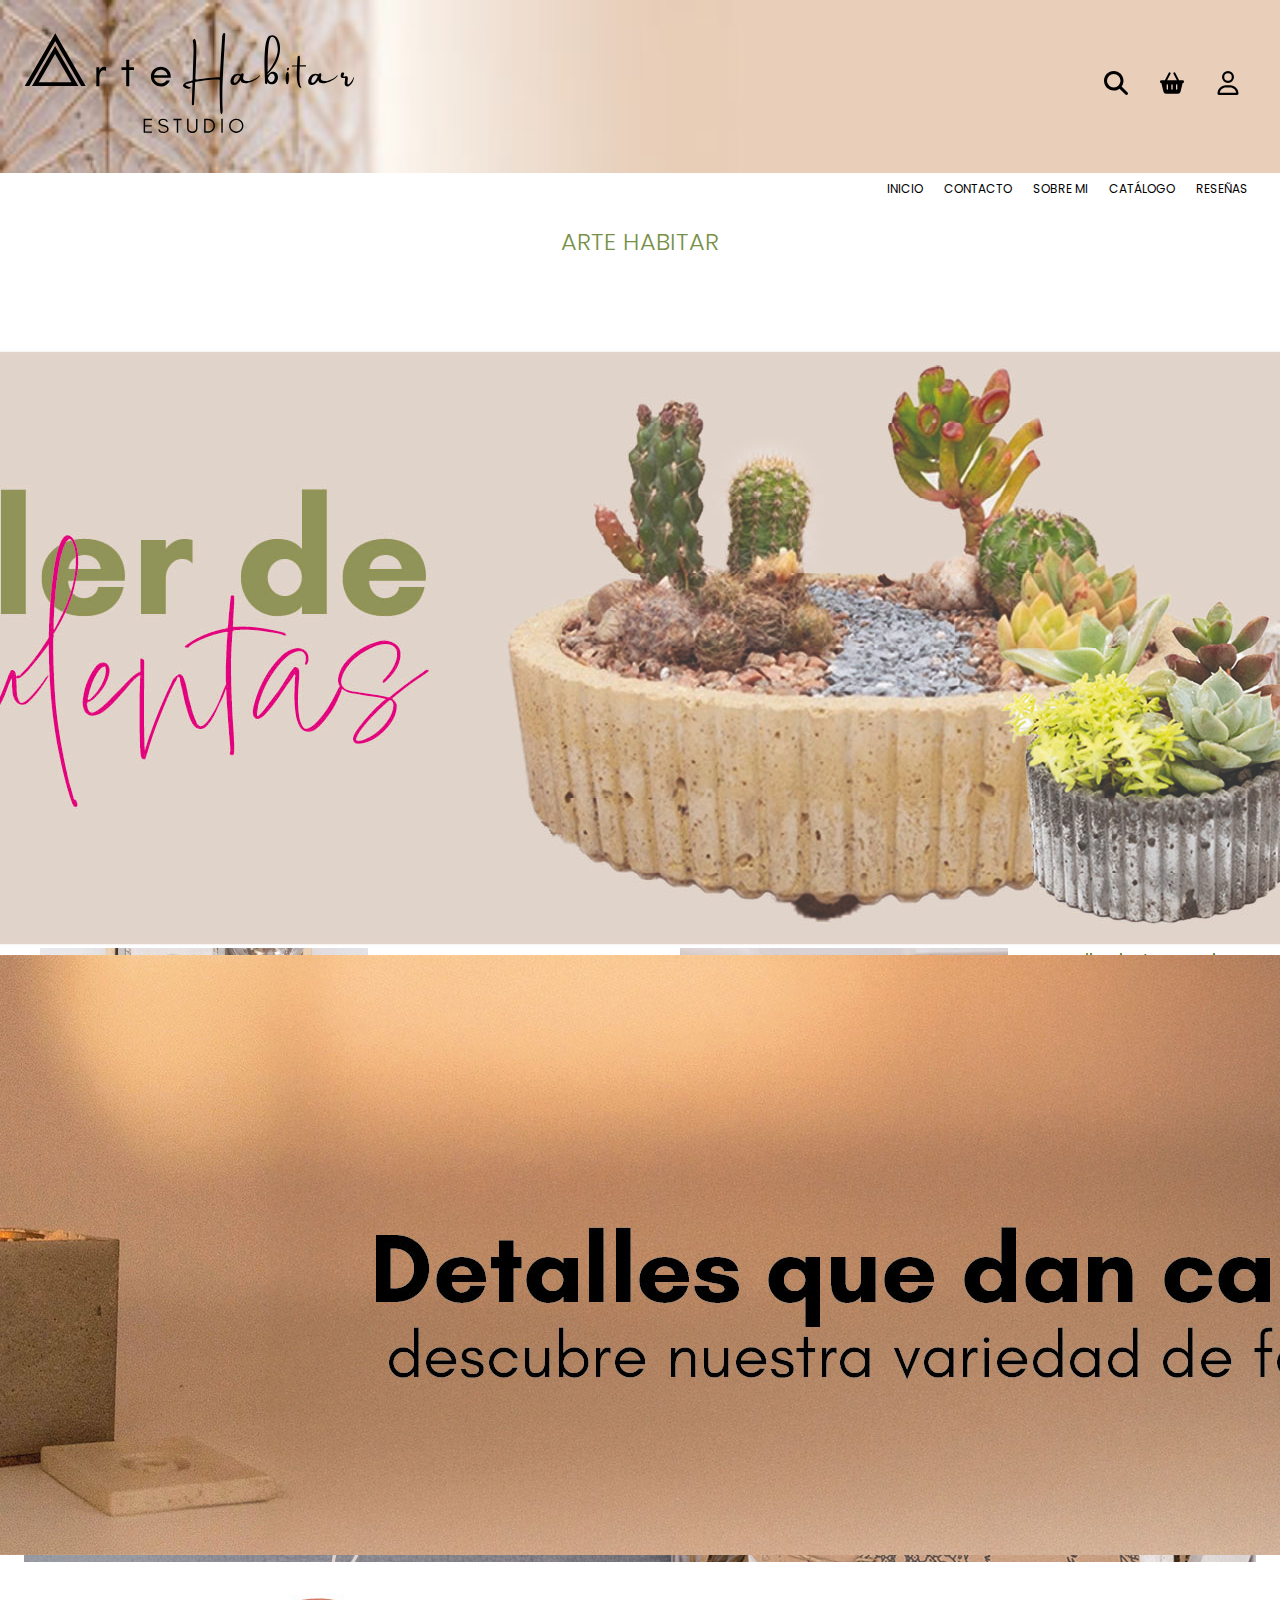
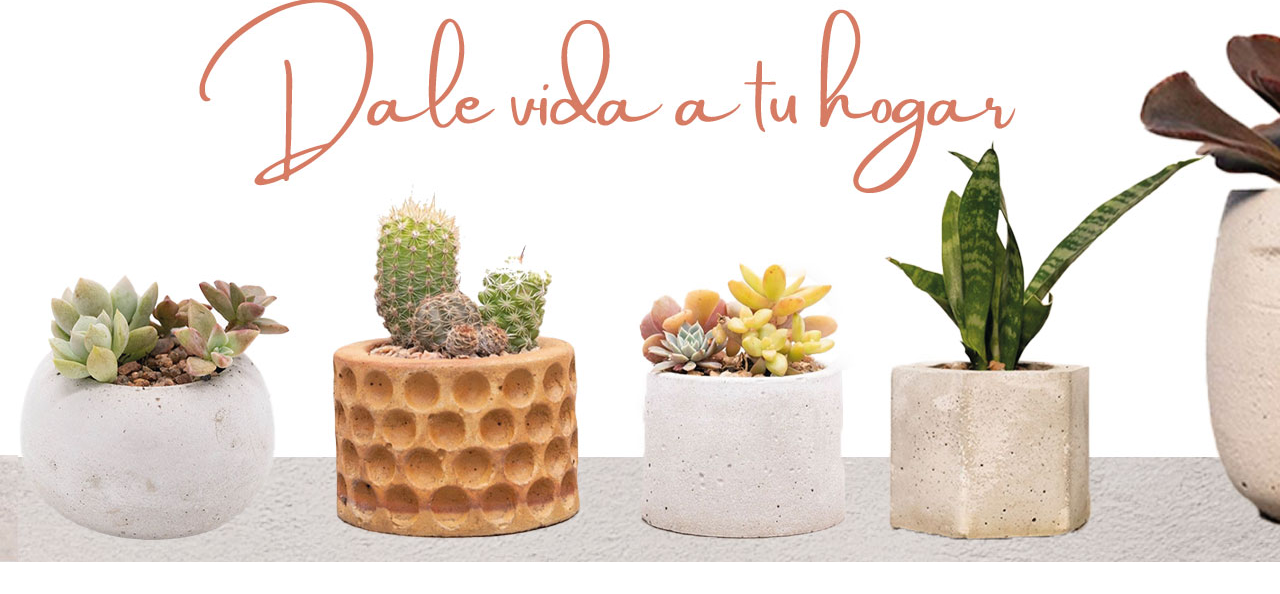
<file: index.html>
<!DOCTYPE html>
<html lang="en">
<head>
    <meta charset="UTF-8">
    <meta name="viewport" content="width=device-width, initial-scale=1.0">
    <title>Inicio</title>
    <link href="https://cdn.jsdelivr.net/npm/bootstrap@5.3.7/dist/css/bootstrap.min.css" rel="stylesheet" integrity="sha384-LN+7fdVzj6u52u30Kp6M/trliBMCMKTyK833zpbD+pXdCLuTusPj697FH4R/5mcr" crossorigin="anonymous">
    <link rel="stylesheet" href="./css/style.css">
</head>
<body class="containerFluid">
    <div class="navBar">
        <div class="navTop">
            <div class="logo">
                <a href="./index.html"><img src="./assets/logos/logo-extendido.svg" alt="logo de arteHabitar"></a>
            </div>
            <div class="navR">
                    <i class="fa-regular fa-magnifying-glass"><img src="./assets/icons/magnifying-glass-solid.svg" alt=""></i>
                    <i class="fa-regular fa-basket-shopping"><img src="./assets/icons/basket-shopping-solid.svg" alt=""></i>
                    <i class="fa-regular fa-user"><img src="./assets/icons/user-regular.svg" alt=""></i>
                </div>
            </div>
        <div class="menu">
            <nav>
                <ul>
                    <li>
                        <a href="./index.html">INICIO</a>
                        <a href="./pages/contacto.html">CONTACTO</a>
                        <a href="./pages/sobreMi.html">SOBRE MI</a>
                        <a href="./pages/catalogo.html">CATÁLOGO</a>
                        <a href="./pages/resena.html">RESEÑAS</a>
                    </li>
                </ul>
            </nav>
        </div>
    </div>
    <div class="titulo">
            <h1>ARTE HABITAR</h1>
    </div>
    <div class="grid-slider"> 
        <div id="homeSliderBanner" class="carousel slide" data-bs-ride="carousel">
            <div class="carousel-indicators">
                <button type="button" data-bs-target="#homeSliderBanner" data-bs-slide-to="0" class="active" aria-current="true" aria-label="Slide 1"></button>
                <button type="button" data-bs-target="#homeSliderBanner" data-bs-slide-to="1" aria-label="Slide 2"></button>
                <button type="button" data-bs-target="#homeSliderBanner" data-bs-slide-to="2" aria-label="Slide 3"></button>
            </div>
            <div class="carousel-inner">
                <div class="carousel-item tallersuculentas active">
                    <img src="./assets/img/banners/bannerTallerDeSucus.jpg" class="d-block w-100" alt="Taller de suculentas">
                </div>
                <div class="carousel-item fogones">
                    <img src="./assets/img/banners/bannerFogones.jpg" class="d-block w-100" alt="Fogones">
                </div>
                <div class="carousel-item suculentas">
                    <img src="./assets/img/banners/bannerSucus.jpg" class="d-block w-100" alt="suculentas">
                </div>
            </div>
            <div class="botonesSlider">
                <button class="carousel-control-prev" type="button" data-bs-target="#homeSliderBanner" data-bs-slide="prev">
                    <span class="carousel-control-prev-icon" aria-hidden="true"></span>
                    <span class="visually-hidden">anterior</span>
                </button>
                <button class="carousel-control-next" type="button" data-bs-target="#homeSliderBanner" data-bs-slide="next">
                    <span class="carousel-control-next-icon" aria-hidden="true"></span>
                    <span class="visually-hidden">siguiente</span>
                </button>
            </div>
        </div>
    </div>
    <div class="grid-home-medio">
        <article class="middleBanner">
            <img src="./assets/img/productos/17.jpg" alt="Kit de obsequio">
            <p><strong>Kits personalizados para esa persona especial.</strong></p>
        </article>
        <article class="middleBanner">
            <img src="./assets/img/productos/3.jpg" alt="kit de palo santo">
            <p><strong>Todo lo necesario para limpiar tu espacio.</strong><br>Elegí entre nuestros productos el que mejor<br> se adapte a tus necesidades</p>
        </article>
    </div>
    <div class="grid-sec3">
        <a href="./pages/catalogo.html"><img src="./assets/img/banners/bannerSahumador.jpg" alt="sahumadores"></a>
    </div>
    <div class="grid-footer">
        <div class="footerLeft">
            <div class="isotipoF">
                <a href="#header"><img src="./assets/logos/isotipo.svg" alt="isotipo"></a>
            </div>
            <div class="menuF">
                <ul>
                    <li>
                        <a href="#">Inicio</a>
                        <a href="./pages/contacto.html">Contacto</a>                            
                        <a href="./pages/sobreMi.html">Sobre Mi</a>
                        <a href="./pages/catalogo.html">Catálogo</a>
                        <a href="./pages/resena.html">Reseñas</a>
                    </li>
                </ul>
            </div>
        </div>
        <div class="redes">
            <div class="whapp">
                <a href="https://www.whatsapp.com/?lang=es_LA" target="_blank"><img src="./assets/icons/logo-whatsapp (1).svg" alt="whatsapp"></a>
            </div>
            <div class="insta">
                <a href="https://www.instagram.com/plant_it_el_pinar/reel/DB9PGmOpxBj/" target="_blank"><img src="./assets/icons/logo-instagram (2).svg" alt="instagram"></a>
            </div>
            <div class="mail"> 
            <a href="https://workspace.google.com/intl/es-419/gmail/" target="_blank"><img src="./assets/icons/mail-outline (1).svg" alt="mail"></a>
            </div>            
        </div>
    </div>
    <script src="https://cdn.jsdelivr.net/npm/bootstrap@5.3.7/dist/js/bootstrap.bundle.min.js" integrity="sha384-ndDqU0Gzau9qJ1lfW4pNLlhNTkCfHzAVBReH9diLvGRem5+R9g2FzA8ZGN954O5Q" crossorigin="anonymous"></script>
</body>
</html>
</file>
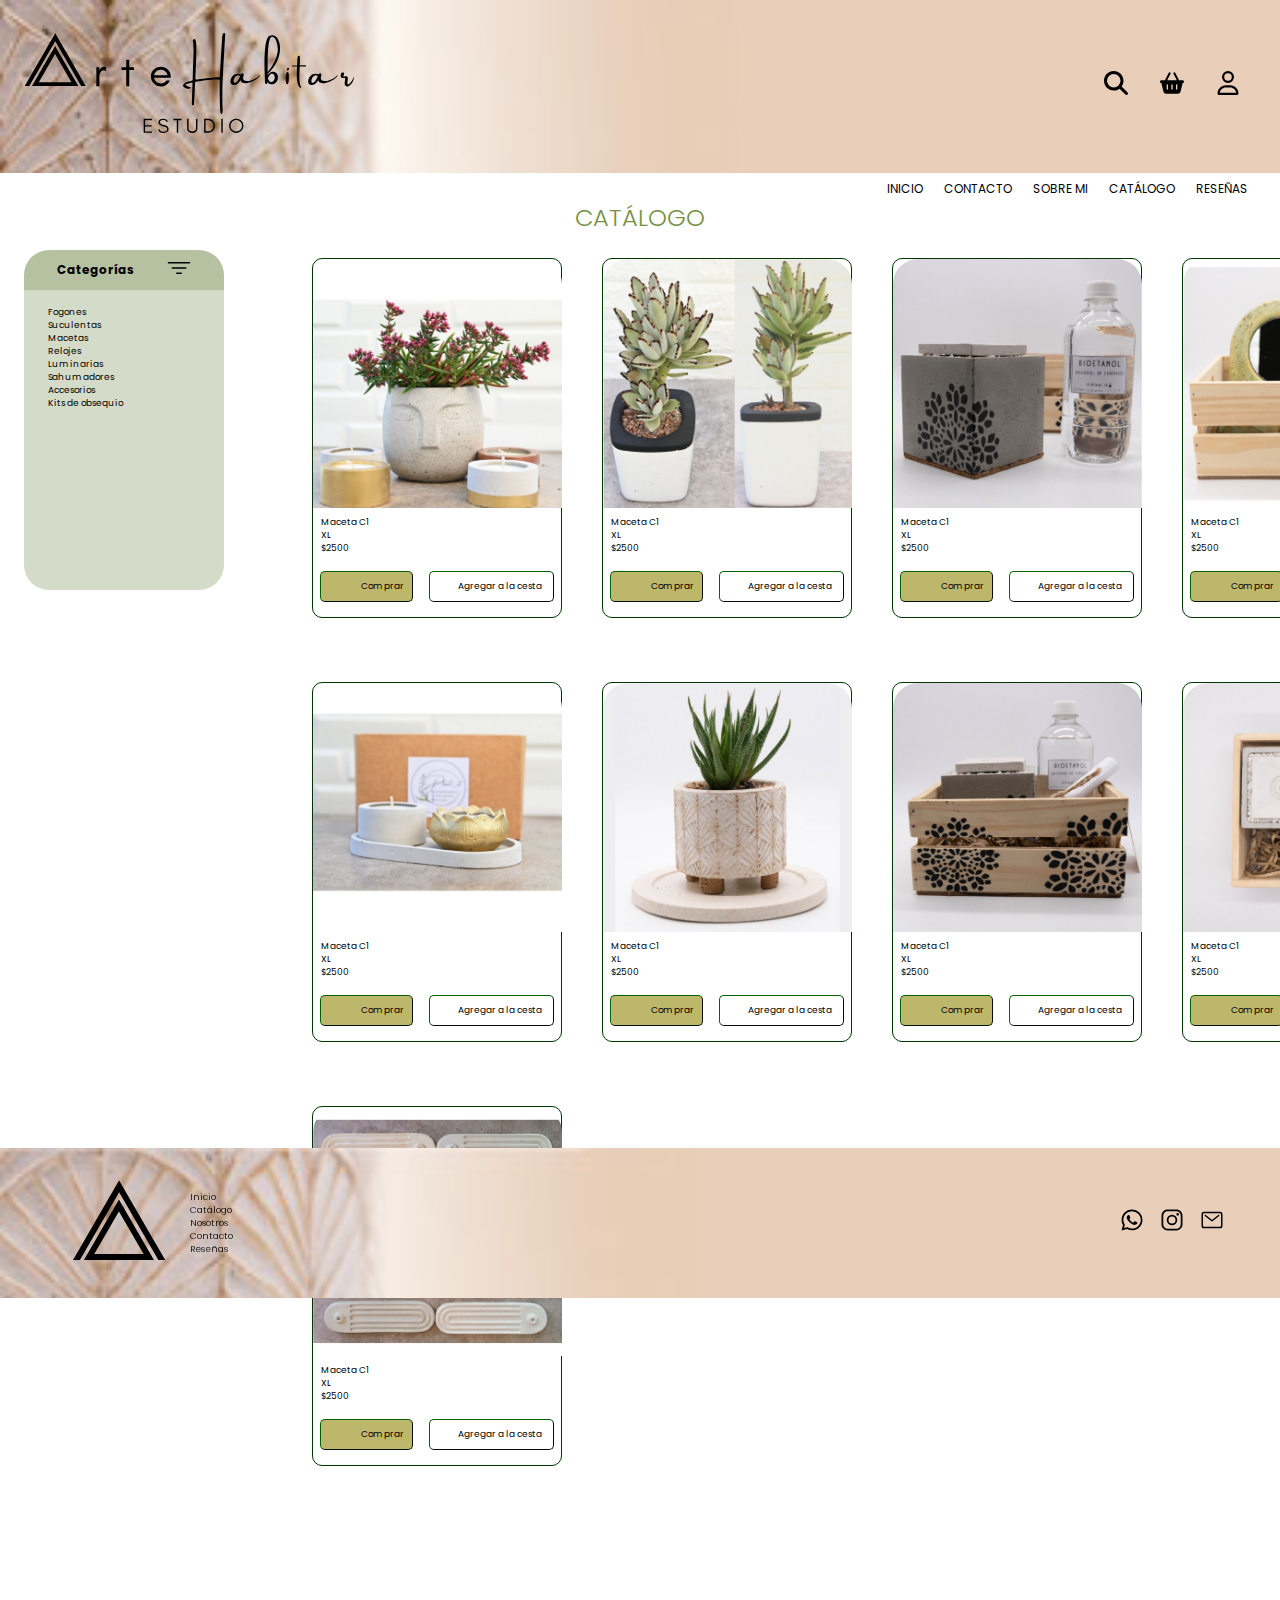
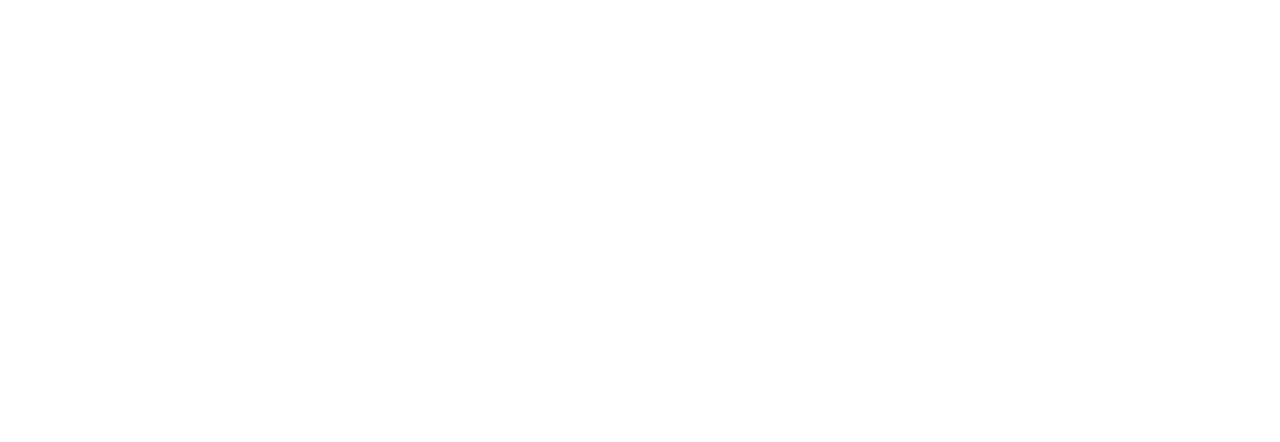
<file: pages/catalogo.html>
<!DOCTYPE html>
<html lang="en">
<head>
    <meta charset="UTF-8">
    <meta name="viewport" content="width=device-width, initial-scale=1.0">
    <title>Document</title>
    <link rel="stylesheet" href="../css/style.css">
</head>
<body class="container">
    <header class="navBar">
            <div class="navTop">
                <a href="../index.html"><img src="../assets/logos/logo-extendido.svg" alt="logo ArteHabitar"></a>
                <div class="navR">
                    <i class="fa-regular fa-magnifying-glass"><img src="../assets/icons/magnifying-glass-solid.svg" alt=""></i>
                    <i class="fa-regular fa-basket-shopping"><img src="../assets/icons/basket-shopping-solid.svg" alt=""></i>
                    <i class="fa-regular fa-user"><img src="../assets/icons/user-regular.svg" alt=""></i>
                </div>
            </div>
            <div class="menu">
                <nav>
                    <ul>
                        <li>
                            <a href="../index.html">INICIO</a>
                            <a href="./contacto.html">CONTACTO</a>
                            <a href="./sobreMi.html">SOBRE MI</a>
                            <a href="./catalogo.html">CATÁLOGO</a>
                            <a href="./resena.html">RESEÑAS</a>
                        </li>
                    </ul>
                </nav>
            </div>
    </header>
    <main class="mainCatalogo">
        <H1>CATÁLOGO</H1>
        <div class="dispCatalogo">
            <aside class="catalogo">
                <div class="categorias">
                    <div class="filtro">
                        <img src="../assets/icons/filter-outline.svg" alt="Filtro">
                    </div> 
                    <p><strong>Categorías</strong></p>
                </div>
                <div class="opciones">
                    <ul>
                        <li>
                            <a href="">Fogones</a>
                            <a href="">Suculentas</a>
                            <a href="">Macetas</a>
                            <a href="">Relojes</a>
                            <a href="">Luminarias</a>
                            <a href="">Sahumadores</a>
                            <a href="">Accesorios</a>
                            <a href="">Kits de obsequio</a>
                        </li>
                    </ul>
                </div>
            </aside>
        <section class="todosLosProductos">
            <div class="producto1">
                <img src="../assets/img/productos/10.jpg" alt="">
                <div><p>Maceta C1<br>XL <br>
                $2500</p>
            </div>
            <div class="botonesProductos">
                <button class="comprarAhora" type="button" data-bs-target="cesta" data-bs-slide="cesta">
                    <span class="comprarAhora" aria-hidden="true"></span>
                    <span class="visually-hidden">Comprar</span>
                </button>
                <button class="agregarAlaCesta" type="button" data-bs-target="cesta" data-bs-slide="cesta">
                    <span class="agregarAlaCesta" aria-hidden="true"></span>
                    <span class="visually-hidden">Agregar a la cesta</span>
                </button>
                </div>
            </div>
            <div class="producto2">
                <img src="../assets/img/productos/11.jpg" alt="">
                <div><p>Maceta C1<br>XL <br>
                $2500</p>
            </div>
                <div class="botonesProductos">
                    <button class="comprarAhora" type="button" data-bs-target="cesta" data-bs-slide="cesta">
                        <span class="comprarAhora" aria-hidden="true"></span>
                        <span class="visually-hidden">Comprar</span>
                    </button>
                    <button class="agregarAlaCesta" type="button" data-bs-target="cesta" data-bs-slide="cesta">
                        <span class="agregarAlaCesta" aria-hidden="true"></span>
                        <span class="visually-hidden">Agregar a la cesta</span>
                    </button>
                </div>
            </div>
            <div class="producto3">
                <img src="../assets/img/productos/12.jpg" alt="">
                <div><p>Maceta C1<br>XL <br>
                $2500</p>
                </div>
                <div class="botonesProductos">
                    <button class="comprarAhora" type="button" data-bs-target="cesta" data-bs-slide="cesta">
                        <span class="comprarAhora" aria-hidden="true"></span>
                        <span class="visually-hidden">Comprar</span>
                    </button>
                    <button class="agregarAlaCesta" type="button" data-bs-target="cesta" data-bs-slide="cesta">
                        <span class="agregarAlaCesta" aria-hidden="true"></span>
                        <span class="visually-hidden">Agregar a la cesta</span>
                    </button>
                </div>
            </div>
            <div  class="producto4">
                <img src="../assets/img/productos/13.jpg" alt="">
                <div><p>Maceta C1<br>XL <br>
                $2500</p>
                </div>
                <div class="botonesProductos">
                    <button class="comprarAhora" type="button" data-bs-target="cesta" data-bs-slide="cesta">
                        <span class="comprarAhora" aria-hidden="true"></span>
                        <span class="visually-hidden">Comprar</span>
                    </button>
                    <button class="agregarAlaCesta" type="button" data-bs-target="cesta" data-bs-slide="cesta">
                        <span class="agregarAlaCesta" aria-hidden="true"></span>
                        <span class="visually-hidden">Agregar a la cesta</span>
                    </button>
                </div>
            </div>
            <div class="producto5">
                <img src="../assets/img/productos/14.jpg" alt="">
                <div><p>Maceta C1<br>XL <br>
                $2500</p></div>
                <div class="botonesProductos">
                    <button class="comprarAhora" type="button" data-bs-target="cesta" data-bs-slide="cesta">
                        <span class="comprarAhora" aria-hidden="true"></span>
                        <span class="visually-hidden">Comprar</span>
                    </button>
                    <button class="agregarAlaCesta" type="button" data-bs-target="cesta" data-bs-slide="cesta">
                        <span class="agregarAlaCesta" aria-hidden="true"></span>
                        <span class="visually-hidden">Agregar a la cesta</span>
                    </button>
                </div>
            </div>
            <div class="producto6">
                <img src="../assets/img/productos/15.jpg" alt="">
                <div><p>Maceta C1<br>XL <br>
                $2500</p>
                </div>
                <div class="botonesProductos">
                    <button class="comprarAhora" type="button" data-bs-target="cesta" data-bs-slide="cesta">
                        <span class="comprarAhora" aria-hidden="true"></span>
                        <span class="visually-hidden">Comprar</span>
                    </button>
                    <button class="agregarAlaCesta" type="button" data-bs-target="cesta" data-bs-slide="cesta">
                        <span class="agregarAlaCesta" aria-hidden="true"></span>
                        <span class="visually-hidden">Agregar a la cesta</span>
                    </button>
                </div>
            </div>
            <div class="producto7">
                <img src="../assets/img/productos/16.jpg" alt="">
                <div><p>Maceta C1<br>XL <br>
                $2500</p>
                </div>
                <div class="botonesProductos">
                    <button class="comprarAhora" type="button" data-bs-target="cesta" data-bs-slide="cesta">
                        <span class="comprarAhora" aria-hidden="true"></span>
                        <span class="visually-hidden">Comprar</span>
                    </button>
                    <button class="agregarAlaCesta" type="button" data-bs-target="cesta" data-bs-slide="cesta">
                        <span class="agregarAlaCesta" aria-hidden="true"></span>
                        <span class="visually-hidden">Agregar a la cesta</span>
                    </button>
                </div>
            </div>
            <div class="producto8">
                <img src="../assets/img/productos/17.jpg" alt="">
                <div><p>Maceta C1<br>XL <br>
                $2500</p>
            </div>
                <div class="botonesProductos">
                    <button class="comprarAhora" type="button" data-bs-target="cesta" data-bs-slide="cesta">
                        <span class="comprarAhora" aria-hidden="true"></span>
                        <span class="visually-hidden">Comprar</span>
                    </button>
                    <button class="agregarAlaCesta" type="button" data-bs-target="cesta" data-bs-slide="cesta">
                        <span class="agregarAlaCesta" aria-hidden="true"></span>
                        <span class="visually-hidden">Agregar a la cesta</span>
                    </button>
                </div>
            </div>
            <div class="producto9">
                <img src="../assets/img/productos/18.jpg" alt="">
                <div><p>Maceta C1<br>XL <br>
                $2500</p>
                </div>
                <div class="botonesProductos">
                    <button class="comprarAhora" type="button" data-bs-target="cesta" data-bs-slide="cesta">
                        <span class="comprarAhora" aria-hidden="true"></span>
                        <span class="visually-hidden">Comprar</span>
                    </button>
                    <button class="agregarAlaCesta" type="button" data-bs-target="cesta" data-bs-slide="cesta">
                        <span class="agregarAlaCesta" aria-hidden="true"></span>
                        <span class="visually-hidden">Agregar a la cesta</span>
                    </button>
                </div>
            </div>                
        </section>
        </div>
        
    </main>
    <footer>
        <div class="footerLeft">
            <div class="isotipoF">
                <a href="#header"><img src="../assets/logos/isotipo.svg" alt="isotipo"></a>
            </div>
            <div class="menuF">
                <ul>
                    <li>
                        <a href="#">Inicio</a>
                        <a href="./catalogo.html">Catálogo</a>
                        <a href="./nosotros.html">Nosotros</a>
                        <a href="./contacto.html">Contacto</a>
                        <a href="./resena.html">Reseñas</a>
                    </li>
                </ul>
            </div>
        </div>
        <div class="redes">
            <div class="whapp">
                <a href="https://www.whatsapp.com/?lang=es_LA" target="_blank"><img src="../assets/icons/logo-whatsapp (1).svg" alt="whatsapp"></a>
            </div>
            <div class="insta">
                <a href="https://www.instagram.com/plant_it_el_pinar/reel/DB9PGmOpxBj/" target="_blank"><img src="../assets/icons/logo-instagram (2).svg" alt="instagram"></a>
            </div>
            <div class="mail"> 
            <a href="https://workspace.google.com/intl/es-419/gmail/" target="_blank"><img src="../assets/icons/mail-outline (1).svg" alt="mail"></a>
            </div>            
        </div>
    </footer>
</body>
</html>
</file>
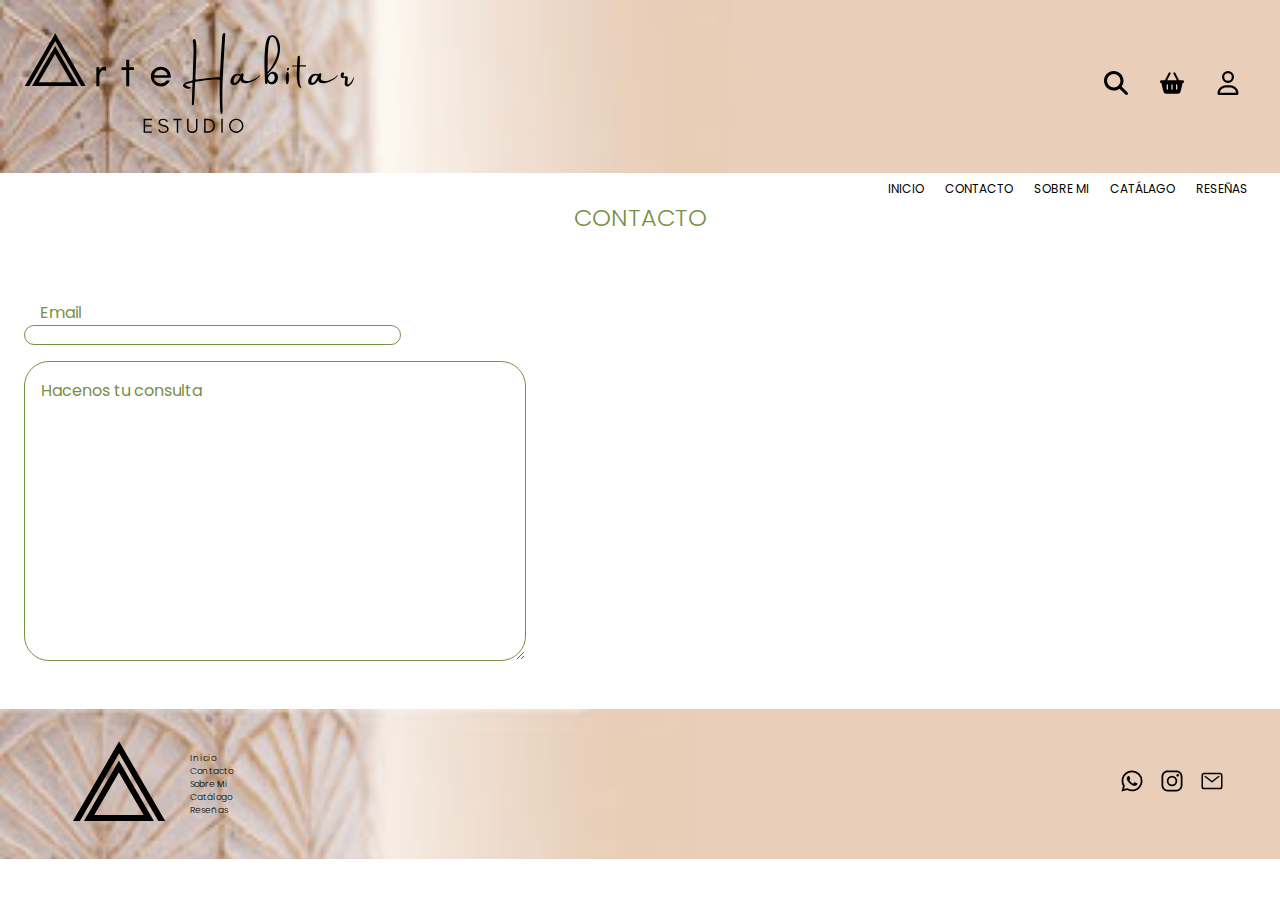
<file: pages/contacto.html>
<!DOCTYPE html>
<html lang="en">
<head>
    <meta charset="UTF-8">
    <meta name="viewport" content="width=device-width, initial-scale=1.0">
    <title>Document</title>
    <link rel="stylesheet" href="../css/style.css">
</head>
<body class="container">
    <header class="navBar">
            <div class="navTop">
                <a href="../index.html"><img src="../assets/logos/logo-extendido.svg" alt="logo ArteHabitar"></a>
                <div class="navR">
                    <i class="fa-regular fa-magnifying-glass"><img src="../assets/icons/magnifying-glass-solid.svg" alt=""></i>
                    <i class="fa-regular fa-basket-shopping"><img src="../assets/icons/basket-shopping-solid.svg" alt=""></i>
                    <i class="fa-regular fa-user"><img src="../assets/icons/user-regular.svg" alt=""></i>
                </div>
            </div>
            <div class="menu">
                <nav>
                    <ul>
                        <li>
                            <a href="../index.html">INICIO</a>
                            <a href="./contacto.html">CONTACTO</a>
                            <a href="./sobreMi.html">SOBRE MI</a>
                            <a href="./catalogo.html">CATÁLAGO</a>
                            <a href="./resena.html">RESEÑAS</a>
                        </li>
                    </ul>
                </nav>
            </div>
    </header>
    <main>
        <H1>CONTACTO</H1>
        <section class="mainContacto">
            <form action="" method="post">
                <label for="email">Email</label>
                <input type="email" name="email" id="email">
                <textarea name="consulta" id="consulta">Hacenos tu consulta</textarea>
            </form>
        </section>
    </main>
    
    <footer>
        <div class="footerLeft">
            <div class="isotipoF">
                <a href="#header"><img src="../assets/logos/isotipo.svg" alt="isotipo"></a>
            </div>
            <div class="menuF">
                <ul>
                    <li>
                        <a href="../index.html">Inicio</a>
                        <a href="./contacto.html">Contacto</a>
                        <a href="./sobreMi.html">Sobre Mi</a>
                        <a href="./catalogo.html">Catálogo</a>                        
                        <a href="./resena.html">Reseñas</a>
                    </li>
                </ul>
            </div>
        </div>
        <div class="redes">
            <div class="whapp">
                <a href="https://www.whatsapp.com/?lang=es_LA" target="_blank"><img src="../assets/icons/logo-whatsapp (1).svg" alt="whatsapp"></a>
            </div>
            <div class="insta">
                <a href="https://www.instagram.com/plant_it_el_pinar/reel/DB9PGmOpxBj/" target="_blank"><img src="../assets/icons/logo-instagram (2).svg" alt="instagram"></a>
            </div>
            <div class="mail"> 
            <a href="https://workspace.google.com/intl/es-419/gmail/" target="_blank"><img src="../assets/icons/mail-outline (1).svg" alt="mail"></a>
            </div>            
        </div>
    </footer>
</body>
</html>
</file>
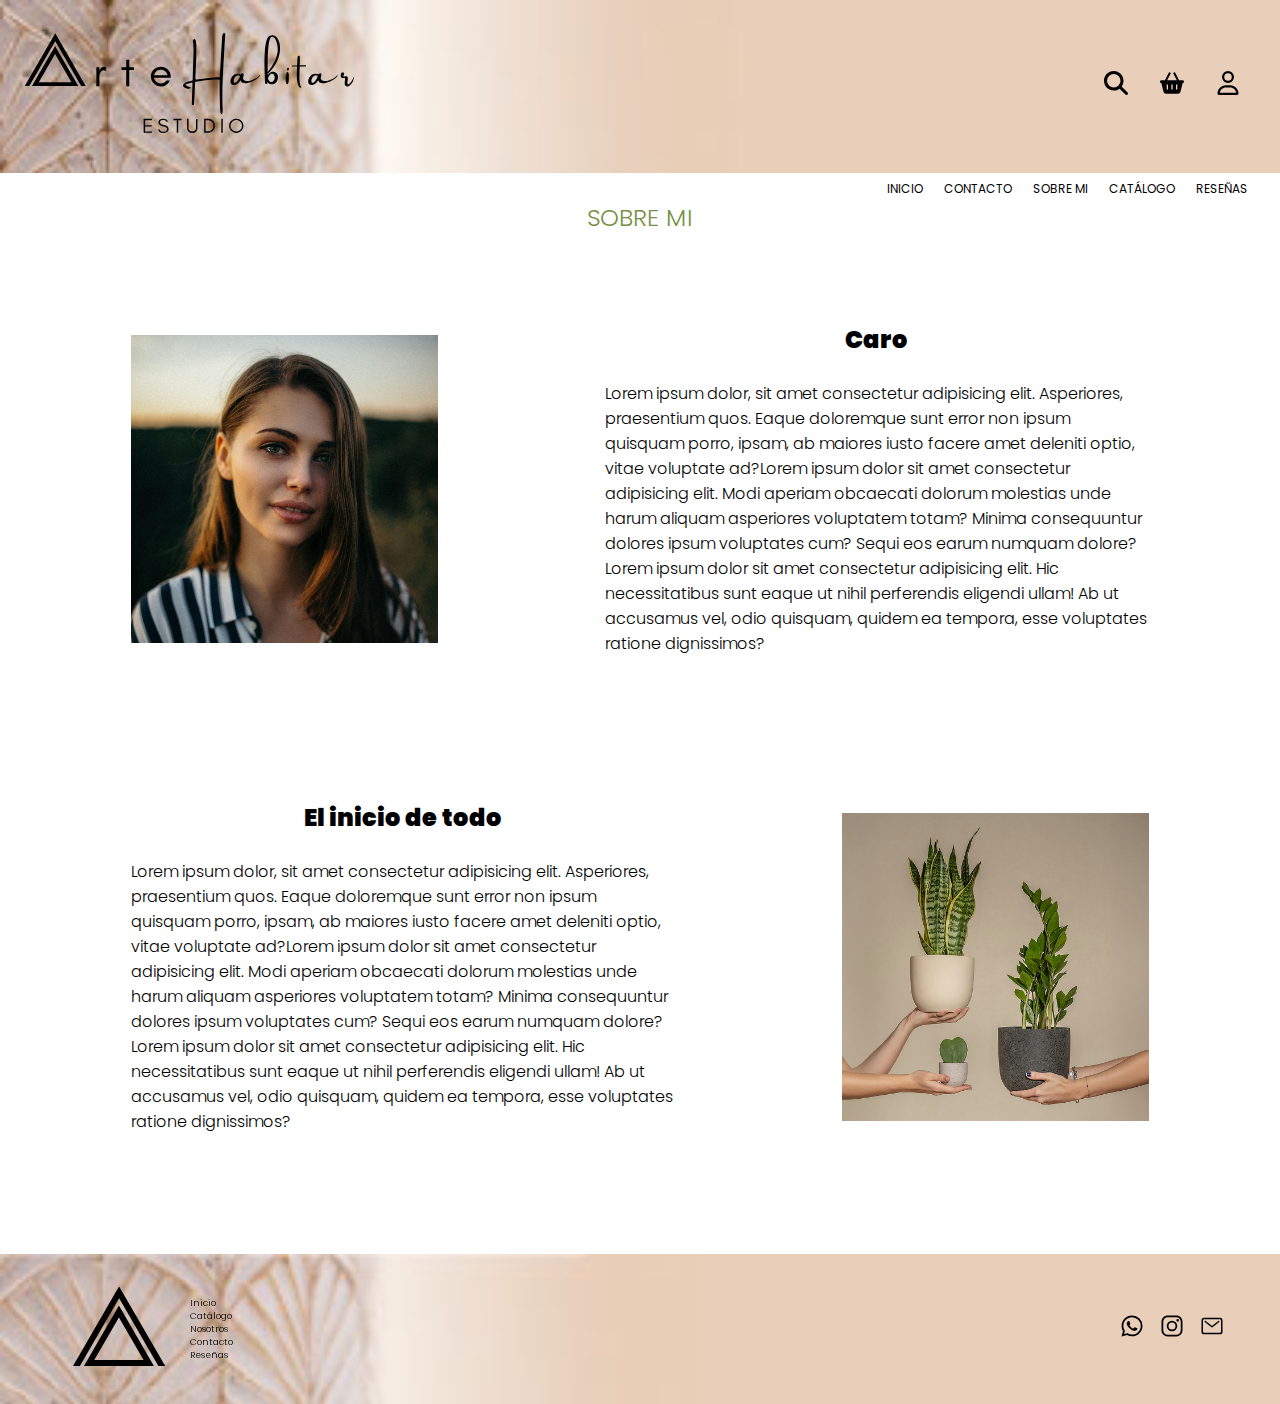
<file: pages/sobreMi.html>
<!DOCTYPE html>
<html lang="en">
<head>
    <meta charset="UTF-8">
    <meta name="viewport" content="width=device-width, initial-scale=1.0">
    <title>Document</title>
    <link rel="stylesheet" href="../css/style.css">
</head>
<body>
    <header class="navBar">
            <div class="navTop">
                <a href="../index.html"><img src="../assets/logos/logo-extendido.svg" alt="logo ArteHabitar"></a>
                <div class="navR">
                    <i class="fa-regular fa-magnifying-glass"><img src="../assets/icons/magnifying-glass-solid.svg" alt=""></i>
                    <i class="fa-regular fa-basket-shopping"><img src="../assets/icons/basket-shopping-solid.svg" alt=""></i>
                    <i class="fa-regular fa-user"><img src="../assets/icons/user-regular.svg" alt=""></i>
                </div>
            </div>
            <div class="menu">
                <nav>
                    <ul>
                        <li>
                            <a href="../index.html">INICIO</a>
                            <a href="./contacto.html">CONTACTO</a>
                            <a href="./sobreMi.html">SOBRE MI</a>
                            <a href="./catalogo.html">CATÁLOGO</a>
                            <a href="./resena.html">RESEÑAS</a>
                        </li>
                    </ul>
                </nav>
            </div>
    </header>
    <main>
        <H1>SOBRE MI</H1>
        <section class="nosotros">
            <div class="laCreadora">
                <img src="../assets/img/creadora.jpg" alt="Foto de Caro">
                <div class="info">
                    <h2><strong>Caro</strong></h2>
                    <p>
                        Lorem ipsum dolor, sit amet consectetur adipisicing elit. Asperiores, praesentium quos. Eaque doloremque sunt error non ipsum quisquam porro, ipsam, ab maiores iusto facere amet deleniti optio, vitae voluptate ad?Lorem ipsum dolor sit amet consectetur adipisicing elit. Modi aperiam obcaecati dolorum molestias unde harum aliquam asperiores voluptatem totam? Minima consequuntur dolores ipsum voluptates cum? Sequi eos earum numquam dolore?Lorem ipsum dolor sit amet consectetur adipisicing elit. Hic necessitatibus sunt eaque ut nihil perferendis eligendi ullam! Ab ut accusamus vel, odio quisquam, quidem ea tempora, esse voluptates ratione dignissimos?
                    </p>
                </div>
            </div>
            <div class="elComienzo">
                <img src="../assets/img/plantas.jpg" alt="Plantas">
                <div class="info">
                    <h2><strong>El inicio de todo</strong></h2>
                    <p>
                        Lorem ipsum dolor, sit amet consectetur adipisicing elit. Asperiores, praesentium quos. Eaque doloremque sunt error non ipsum quisquam porro, ipsam, ab maiores iusto facere amet deleniti optio, vitae voluptate ad?Lorem ipsum dolor sit amet consectetur adipisicing elit. Modi aperiam obcaecati dolorum molestias unde harum aliquam asperiores voluptatem totam? Minima consequuntur dolores ipsum voluptates cum? Sequi eos earum numquam dolore?Lorem ipsum dolor sit amet consectetur adipisicing elit. Hic necessitatibus sunt eaque ut nihil perferendis eligendi ullam! Ab ut accusamus vel, odio quisquam, quidem ea tempora, esse voluptates ratione dignissimos?
                    </p>
                </div>
            </div>
        </section>
    </main>

    <footer>
        <div class="footerLeft">
            <div class="isotipoF">
                <a href="#header"><img src="../assets/logos/isotipo.svg" alt="isotipo"></a>
            </div>
            <div class="menuF">
                <ul>
                    <li>
                        <a href="#">Inicio</a>
                        <a href="./catalogo.html">Catálogo</a>
                        <a href="./nosotros.html">Nosotros</a>
                        <a href="./contacto.html">Contacto</a>
                        <a href="./resena.html">Reseñas</a>
                    </li>
                </ul>
            </div>
        </div>
        <div class="redes">
            <div class="whapp">
                <a href="https://www.whatsapp.com/?lang=es_LA" target="_blank"><img src="../assets/icons/logo-whatsapp (1).svg" alt="whatsapp"></a>
            </div>
            <div class="insta">
                <a href="https://www.instagram.com/plant_it_el_pinar/reel/DB9PGmOpxBj/" target="_blank"><img src="../assets/icons/logo-instagram (2).svg" alt="instagram"></a>
            </div>
            <div class="mail"> 
            <a href="https://workspace.google.com/intl/es-419/gmail/" target="_blank"><img src="../assets/icons/mail-outline (1).svg" alt="mail"></a>
            </div>            
        </div>
    </footer>
</body>
</html>
</file>
<file: css/style.css>
@import url('https://fonts.googleapis.com/css2?family=DM+Sans:ital,opsz,wght@0,9..40,100..1000;1,9..40,100..1000&family=Poppins:ital,wght@0,100;0,200;0,300;0,400;0,500;0,600;0,700;0,800;0,900;1,100;1,200;1,300;1,400;1,500;1,600;1,700;1,800;1,900&family=Quicksand:wght@300..700&family=Roboto:ital,wght@0,100;0,300;0,400;0,500;0,700;0,900;1,100;1,300;1,400;1,500;1,700;1,900&display=swap');
*{
    margin: 0;
    padding: 0;
    box-sizing: border-box;
}

body{
    height: 100vh;
    font-family: "Poppins", sans-serif;
    position: absolute;
}
/* HEADER */

.navBar{
    width: 100vw;
    height: 200px;
    position: sticky;
    top: 0px;
    width: 100vw;
    padding-right: 24px;
    display: flex;
    flex-direction: column;
}
.navTop{
    height: 200px;
    width: 100vw;
    padding: 24px;
    display: flex;
    align-items: center;
    justify-content: space-between;
    background-image: url(../assets/img/fondo-1.jpg);
    background-repeat: none;
    background-size: cover;
    /*background-color: rgb(182, 193, 162);*/
}
.navTop a img{
    height: 100px;
    width: auto;
}
.navR{
    display: flex;
    justify-content: space-evenly;
    justify-content: flex-end;
    align-items: center;
}
.navR i img{
    height: 24px;
    width: 24px;
    margin: 16px;
}
.menu{
    width: 100vw;
    display: flex;
    flex-direction: row-reverse;
    background-color: white;
}
.menu nav a{
    font-family: "Poppins", sans-serif;
    text-decoration: none;
    color: black;
    font-size: 12px;
    padding: 8px;
}
.menu ul{
    list-style: none;
    }
.menu ul li{
    list-style: none;
    text-decoration: none;
    font-size: 18px;
    font-family: "Poppins", sans-serif;
    color: black;
}
h1{
    width: 100vw;
    height: 50px;
    font-family: "Poppins", sans-serif;
    font-weight: 300;
    font-size: 24px;
    text-align: center;
    font-weight: 300;
    color: rgb(118, 144, 70);
}

/*MAIN SOBRE MI*/
.nosotros{
    display: flex;
    flex-direction: column;
    justify-content: center;
    align-items: center;
    padding: 1.5rem;
}
.laCreadora{
    display: flex;
    align-content: center;
    align-items: center;
    justify-content: center;
    justify-content: space-around;
    padding: 1.5rem;
    margin-bottom: 1.5rem;
}
.laCreadora img{
    width: 30%;
    height: auto;
    padding: 1.5rem;
}
.info{
    width: 50%;
    padding: 24px;
}
.info h2{
    font-family: "Poppins", sans-serif;
    text-align: center;
    font-size: 24px;
    margin-bottom: 24px;
}
.info p{
    font-family: "Poppins", sans-serif;
    font-weight: 300;
    font-size: 16px;
}
.elComienzo{
    display: flex;
    flex-direction: row-reverse;
    align-content: center;
    align-items: center;
    justify-content: center;
    justify-content: space-around;
    padding: 1.5rem;
    margin-top: 1.5rem;
}
.elComienzo img{
    width: 30%;
    height: auto;
    padding: 1.5rem;
}

/* MAIN CONTACTO*/

.mainContacto{
    height: 100%;
    /*background-image: url(../assets/img/img-main.jpg);
    background-position: center;
    background-repeat: no-repeat;
    background-size:cover;*/
}
form{
    display: flex;
    flex-direction: column;
    padding-top: 50px;
    padding-left: 24px;
}
form label{
    padding-left: 16px;
    font-size: 16px;
    font-family: "Poppins", sans-serif;
    color: rgb(118, 144, 70);
}
form input{
    height: 20px;
    width: 30%;
    border-style: solid;
    border-width: 1px;
    border-color: rgb(118, 144, 70);
    border-radius: 25px;
}
form textarea{
    margin-top: 16px;  
    padding: 16px;  
    width: 40%;
    height: 300px;
    font-size: 16px;
    font-family: "Poppins", sans-serif;
    color: rgb(118, 144, 70);
    border-style: solid;
    border-width: 1px;
    border-color: rgb(118, 144, 70);
    border-radius: 25px;
}


/* MAIN CATÁLOGO */
.mainCatalogo{
    height: 100%;
    width: 100vw;
}
.dispCatalogo{
    display: flex;
    justify-content: space-between;
    margin-left: 24px;
}
.catalogo{
    display: flex;
    flex-direction: column;
}
.categorias{
    display: flex;
    flex-direction: row-reverse;
    justify-content: space-around;
    align-items: center;
    padding: 16px;
    width: 200px;
    height: 40px;
    background-color:rgb(182, 193, 162);
    font-size: 12px;
    font-family: "Poppins", sans-serif;
    font-weight: 400;
    border-top-left-radius: 25px;
    border-top-right-radius: 25px;
} 
.filtro img{
    height: 24px;
    width: 24x;
    
}
.opciones ul li{
    padding-top: 16px;
    padding-left: 16px;
    display: flex;
    flex-direction: column;
    align-items: start;
    padding-left: 24px;
    width: 200px;
    height: 300px;
    border-bottom-right-radius: 25px;
    border-bottom-left-radius: 25px;
    background-color: rgba(182, 193, 162, 0.589);
}
.opciones a{
    text-decoration: none;
    color: black;
    font-family: "Poppins", sans-serif;
    font-size: 9px;
    font-weight: 400;
}
.todosLosProductos{
    padding-left: 80px;
    display: grid;
    grid-template-columns: repeat(4, 1fr);
    grid-template-rows: repeat(4, 400px);
    grid-template-areas:  
    "producto1" "producto2" "producto3" "producto4"
    "producto5" "producto6" "producto7" "producto8"
    "producto9";
    row-gap: 24px;
    column-gap: 24px;
    align-content: center;
    justify-content: center;
}
.producto1{ 
    grid-area: producto1;
    grid-column: 1 / 2;
    grid-row: 1 / 2;
}
.producto2{
    grid-area: producto2;
    grid-column: 2 / 3;
    grid-row: 1 / 2;
}
.producto3{
    grid-area: producto3;
    grid-column: 3 / 4;
    grid-row: 1 / 2;
}
.producto4{
    grid-area: producto4;
    grid-column: 4 / 5;
    grid-row: 1 / 2;
}
.porducto5{
    grid-area: producto5;
    grid-column: 1 / 2;
    grid-row: 2 / 3;
}
.producto6{
    grid-area: producto6;
    grid-column: 2 / 3;
    grid-row: 2 / 3;
}
.producto7{
    grid-area: producto7;
    grid-column: 3 / 4;
    grid-row: 2 / 3;
}
.producto8{
    grid-area: producto8;
    grid-column: 4 / 5;
    grid-row: 2 / 3;
}
.producto9{
    grid-area: producto9;
    grid-column: 1 / 2;
    grid-row: 3 / 4;
}
.producto1 img{
    align-self: auto;
    width: 248.5px;
    height: auto;
    border-top-left-radius: 25px;
    border-top-right-radius: 25px;
}
.producto2 img{
    align-self: auto;
    width: 248.5px;
    height: auto;
    border-top-left-radius: 25px;
    border-top-right-radius: 25px;    
}
.producto3 img{
    align-self: auto;
    width: 248.5px;
    height: auto;
    border-top-left-radius: 25px;
    border-top-right-radius: 25px;    
}
.producto4 img{
    align-self: auto;
    width: 248.5px;
    height: auto;
    border-top-left-radius: 25px;
    border-top-right-radius: 25px;    
}
.producto5 img{
    align-self: auto;
    width: 248.5px;
    height: auto;
    border-top-left-radius: 25px;
    border-top-right-radius: 25px;    
}
.producto6 img{
    align-self: auto;
    width: 248.5px;
    height: auto;
    border-top-left-radius: 25px;
    border-top-right-radius: 25px;    
}
.producto7 img{
    align-self: auto;
    width: 248.5px;
    height: auto;
    border-top-left-radius: 25px;
    border-top-right-radius: 25px;    
}
.producto8 img{
    align-self: auto;
    width: 248.5px;
    height: auto;
    border-top-left-radius: 25px;
    border-top-right-radius: 25px;    
}
.producto9 img{
    align-self: auto;
    width: 248.5px;
    height: auto;
    border-top-left-radius: 25px;
    border-top-right-radius: 25px;    
}
.producto1{
    margin: 8px;
    width: 250px;
    height: 360px;
    border-style: solid;
    border-width: 1px;
    border-color: rgb(0, 53, 0);
    border-radius: 10px;
    display: flex;
    flex-direction: column;
}
.producto2{
    margin: 8px;
    width: 250px;
    height: 360px;
    border-style: solid;
    border-width: 1px;
    border-color: rgb(0, 53, 0);
    border-radius: 10px;
    display: flex;
    flex-direction: column;
}
.producto3{
    margin: 8px;
    width: 250px;
    height: 360px;
    border-style: solid;
    border-width: 1px;
    border-color: rgb(0, 53, 0);
    border-radius: 10px;
    display: flex;
    flex-direction: column;
}
.producto4{
    margin: 8px;
    width: 250px;
    height: 360px;
    border-style: solid;
    border-width: 1px;
    border-color: rgb(0, 53, 0);
    border-radius: 10px;
    display: flex;
    flex-direction: column;
}
.producto5{
    margin: 8px;
    width: 250px;
    height: 360px;
    border-style: solid;
    border-width: 1px;
    border-color: rgb(0, 53, 0);
    border-radius: 10px;
    display: flex;
    flex-direction: column;
}
.producto6{
    margin: 8px;
    width: 250px;
    height: 360px;
    border-style: solid;
    border-width: 1px;
    border-color: rgb(0, 53, 0);
    border-radius: 10px;
    display: flex;
    flex-direction: column;
}
.producto7{
    margin: 8px;
    width: 250px;
    height: 360px;
    border-style: solid;
    border-width: 1px;
    border-color: rgb(0, 53, 0);
    border-radius: 10px;
    display: flex;
    flex-direction: column;
}
.producto8{
    margin: 8px;
    width: 250px;
    height: 360px;
    border-style: solid;
    border-width: 1px;
    border-color: rgb(0, 53, 0);
    border-radius: 10px;
    display: flex;
    flex-direction: column;
}
.producto9{
    margin: 8px;
    width: 250px;
    height: 360px;
    border-style: solid;
    border-width: 1px;
    border-color: rgb(0, 53, 0);
    border-radius: 10px;
    display: flex;
    flex-direction: column;
}
.producto1 p{
    margin: 8px;
    font-size: 9px;
    font-family: "Poppins", sans-serif;
}
.producto2 p{
    margin: 8px;
    font-size: 9px;
    font-family: "Poppins", sans-serif;
}
.producto3 p{
    margin: 8px;
    font-size: 9px;
    font-family: "Poppins", sans-serif;
}
.producto4 p{
    margin: 8px;
    font-size: 9px;
    font-family: "Poppins", sans-serif;
}
.producto5 p{
    margin: 8px;
    font-size: 9px;
    font-family: "Poppins", sans-serif;
}
.producto6 p{
    margin: 8px;
    font-size: 9px;
    font-family: "Poppins", sans-serif;
}
.producto7 p{
    margin: 8px;
    font-size: 9px;
    font-family: "Poppins", sans-serif;
}
.producto8 p{
    margin: 8px;
    font-size: 9px;
    font-family: "Poppins", sans-serif;
}
.producto9 p{
    margin: 8px;
    font-size: 9px;
    font-family: "Poppins", sans-serif;
}
.botonesProductos{
    align-self: center;
    display: flex;
    width:250px;
    margin-bottom: 8px;
    justify-items: baseline;
    justify-content: space-evenly;
}
.comprarAhora{
    width: 100px;
    font-size: 9px;
    font-family: "Poppins", sans-serif;
    border-width: 1px;
    border-radius: 5px;
    border-color: darkgreen;
    background-color: darkkhaki;
    align-content: center;
    align-items: center;
    margin: 8px;
    padding: 8px;
}
.agregarAlaCesta{
    width:250px;
    font-size: 9px;
    font-family: "Poppins", sans-serif;
    align-items: center;
    border-width: 1px;
    border-radius: 5px;
    border-color: darkgreen;
    background-color: white;
    margin: 8px;
}


/* MAIN RESEÑAS */

.mainResenas{
    /*background-image: url(../assets/img/Mesa\ de\ trabajo\ 1.jpg);
    background-repeat: no-repeat;
    background-size: cover;*/
    height: 100vw;
    position: static;
    display: grid;
    grid-template-columns: repeat(3, 1fr);
    grid-template-rows: repeat(2, 1000px);
    grid-template-areas:  
    "cliente1" "cliente2" "cliente3"
    "cliente4" "cliente5" "cliente6";
    row-gap: 24px;
    align-content: center;
    align-items: center;
    justify-items: center;
    justify-content: space-between;
    justify-content: center;
}
.cliente1{
    background-color: white;
    padding: 24px;
    width: 1200px;
    height: 900px;
    display: flex;
    flex-direction: column;
    border-style: solid;
    border-width: 10px;
    border-color: darkgreen;
    border-radius: 50px;
    align-items: center;
    grid-area: cliente1;
    grid-column: 1 / 2;
    grid-row: 1 / 2;
}
.cliente2{
    background-color: white;
    padding: 24px;
    width: 1200px;
    height: 900px;
    display: flex;
    flex-direction: column;
    border-style: solid;
    border-width: 10px;
    border-color: darkgreen;
    border-radius: 50px;
    align-items: center;
    grid-area: cliente2;
    grid-column: 2 / 3;
    grid-row: 1 / 2;
}
.cliente3{
    background-color: white;
    padding: 24px;
    width: 1200px;
    height: 900px;
    display: flex;
    flex-direction: column;
    border-style: solid;
    border-width: 10px;
    border-color: darkgreen;
    border-radius: 50px;
    align-items: center;
    grid-area: cliente3;
    grid-column: 3 / 4;
    grid-row: 1 / 2;
}
.cliente4{
    background-color: white;
    padding: 24px;
    width: 1200px;
    height: 900px;
    display: flex;
    flex-direction: column;
    border-style: solid;
    border-width: 10px;
    border-color: darkgreen;
    border-radius: 50px;
    align-items: center;
    grid-area: cliente4;
    grid-column: 1 / 2;
    grid-row: 2 / 3;
}
.cliente5{
    background-color: white;
    padding: 24px;
    width: 1200px;
    height: 900px;
    display: flex;
    flex-direction: column;
    border-style: solid;
    border-width: 10px;
    border-color: darkgreen;
    border-radius: 50px;
    align-items: center;
    grid-area: cliente5;
    grid-column: 2 / 3;
    grid-row: 2 / 3;
}
.cliente6{
    background-color: white;
    padding: 24px;
    width: 1200px;
    height: 900px;
    display: flex;
    flex-direction: column;
    border-style: solid;
    border-width: 10px;
    border-color: darkgreen;
    border-radius: 50px;
    align-content: center;
    align-items: center;
    grid-area: cliente6;
    grid-column: 3 / 4;
    grid-row: 2 / 3;
}
.cliente1 img{
    width: 300px;
    height: 300px;
    margin: 24px;
}
.cliente2 img{
    width: 300px;
    height: 300px;
    margin: 24px;
}
.cliente3 img{
    width: 300px;
    height: 300px;
    margin: 24px;
}
.cliente4 img{
    width: 300px;
    height: 300px;
    margin: 24px;
}
.cliente5 img{
    width: 300px;
    height: 300px;
    margin: 24px;
}
.cliente6 img{
    width: 300px;
    height: 300px;
    margin: 24px;
}
.cliente1 p{
    font-size: 36px;
    text-align: center;
    margin: 16px;
}
.cliente2 p{
    font-size: 36px;
    text-align: center;
    margin: 16px;
}
.cliente3 p{
    font-size: 36px;
    text-align: center;
    margin: 16px;
}
.cliente4 p{
    font-size: 36px;
    text-align: center;
    margin: 16px;
}
.cliente5 p{
    font-size: 36px;
    text-align: center;
    margin: 16px;
}
.cliente6 p{
    font-size: 36px;
    text-align: center;
    margin: 16px;
}


/* FOOTER */

footer{
    height: 150px;
    width: 100%;
    display: flex;
    /*background-color: rgb(182, 193, 162);*/
    background-image: url(../assets/img/banners/fondo-2.jpg);
    background-repeat: no-repeat;
    background-size: cover;
    align-items: center;
    justify-content: space-between;
    align-content: center;
    position: relative;
    bottom: 0px;
    margin-top: 48px;
    padding-left: 3rem;
    padding-right: 3rem;
}
.footerLeft{
    display: flex;
    justify-content: center;
    align-items: center;
}
.isotipoF a img{
    margin: 24px;
    height: 80px;
    width: auto;
}
.menuF{
    display: flex;
    flex-direction: column;
}
.menuF a{
    font-family: "Poppins", sans-serif;
    font-size: 9px;
    font-weight: 300;
}
.redes{
    height:48px;
    width: auto;
    display: flex;
    justify-content: space-around;
    align-content: center;
    align-items: center;
    margin-left: 48px;
}
.whapp a img{
    height: 24px;
    width: 24px;
    margin: 8px;
}
.insta a img{
    height: 24px;
    width: 24px;
    margin: 8px;
}
.mail a img{
    height: 24px;
    width: 24px;
    margin: 8px;
}


/*INDEX GRID*/

.containerFluid{
    position: absolute;
    width: 100vw;
    height: 100%;
    margin: 0px;
    display: grid;
    grid-template-columns: 1, 1fr;
    grid-template-rows: 200px 50px 450px 450px 450px 150px;
    grid-template-areas: 
    "navBar"
    "titulo"
    "grid-slider"
    "grid-home-medio"
    "grid-sec3"
    "grid-footer";
    gap: 1.5rem;
}

.navBar{
    position: sticky;
    top: 0px;
    width: 100vw;
    grid-area: navBar;
    grid-column: 1 / 2;
    grid-row: 1 / 2;
    padding-right: 24px;
}
.logo a img{
    height: 100px;
    width: auto;
}
.menu{
    width: 100%;
}
.menu nav a{
    font-family: "Poppins", sans-serif;
    text-decoration: none;
    color: black;
    font-size: 12px;
    padding: 8px;
}
.titulo{
    width: 100vw;
    height: 50px;
    display: flex;
    justify-content: center;
    grid-area: titulo;
    grid-column: 1 / 2;
    grid-row: 2 / 3;
}
.titulo h1{
    font-family: "Poppins", sans-serif;
    font-weight: 300;
    font-size: 24px;
    text-align: center;
    font-weight: 300;
    color: rgb(118, 144, 70)
}
.grid-slider{
    position: absolute;
    width: 100vw;
    height: 450px;
    padding-left: 1.5rem;
    padding-right: 1.5rem;
    grid-area: grid-slider;
    grid-column: 1 / 2;
    grid-row: 3 / 4;    
    justify-content: center;
    justify-items: center;
    align-content: center;
    align-items: center;
}
#homeSliderBanner{
    height: 400px;
    width: auto;
}
.grid-home-medio{
    width: 100vw;
    height: 450px;
    display: flex;
    justify-content: space-around;
    justify-content: center;
    align-items: center;
    grid-area: grid-home-medio;
    grid-column: 1 / 2;
    grid-row: 4 / 5;
}
.middleBanner{
    width: 50%;
    height: 450px;
    display: flex;
    align-items: center;
    justify-content: space-between;
    padding: 16px;
}
.middleBanner img{
    height: 90%;
    width: auto;
    border: 0px;
    border-radius: 25px;
    padding: 24px;
}
.middleBanner p{
    font-family: "Poppins", sans-serif;
    font-weight: 300;
    font-size: 16px;
    text-align: center;
    color: rgb(75, 113, 4);
    padding-left: 16px;
}
.grid-sec3{
    width: 100vw;
    height: 450px;
    grid-area: grid-sec3;
    grid-column: 1 / 2;
    grid-row: 5 / 6;
    padding: 24px;
}
.grid-sec3 a{
    align-items: center;
    align-content: center;
}
.grid-sec3 img{
    width: 100%;
    border: 0px;
    border-radius: 25px;
}

.grid-footer{
    height: 150px;
    width: 100vw;
    display: flex;
    /*background-color: rgb(182, 193, 162);*/
    background-image: url(../assets/img/banners/fondo-2.jpg);
    background-repeat: no-repeat;
    background-size: cover;
    align-items: center;
    justify-content: space-between;
    align-content: center;
    position: bottom;
    bottom: 0px;
    margin-top: 48px;
    padding-left: 48px;
    padding-right: 48px;
    grid-area: grid-footer;
    grid-column: 1 / 2;
    grid-row: 6 / 7;
}
.menuF ul li{
    list-style: none;
}
.menuF a{
    display: flex;
    flex-direction: column;
    font-family: "Poppins", sans-serif;
    text-decoration: none;
    color: black;
    font-weight: 300;
    font-size: 9px;
}
</file>
